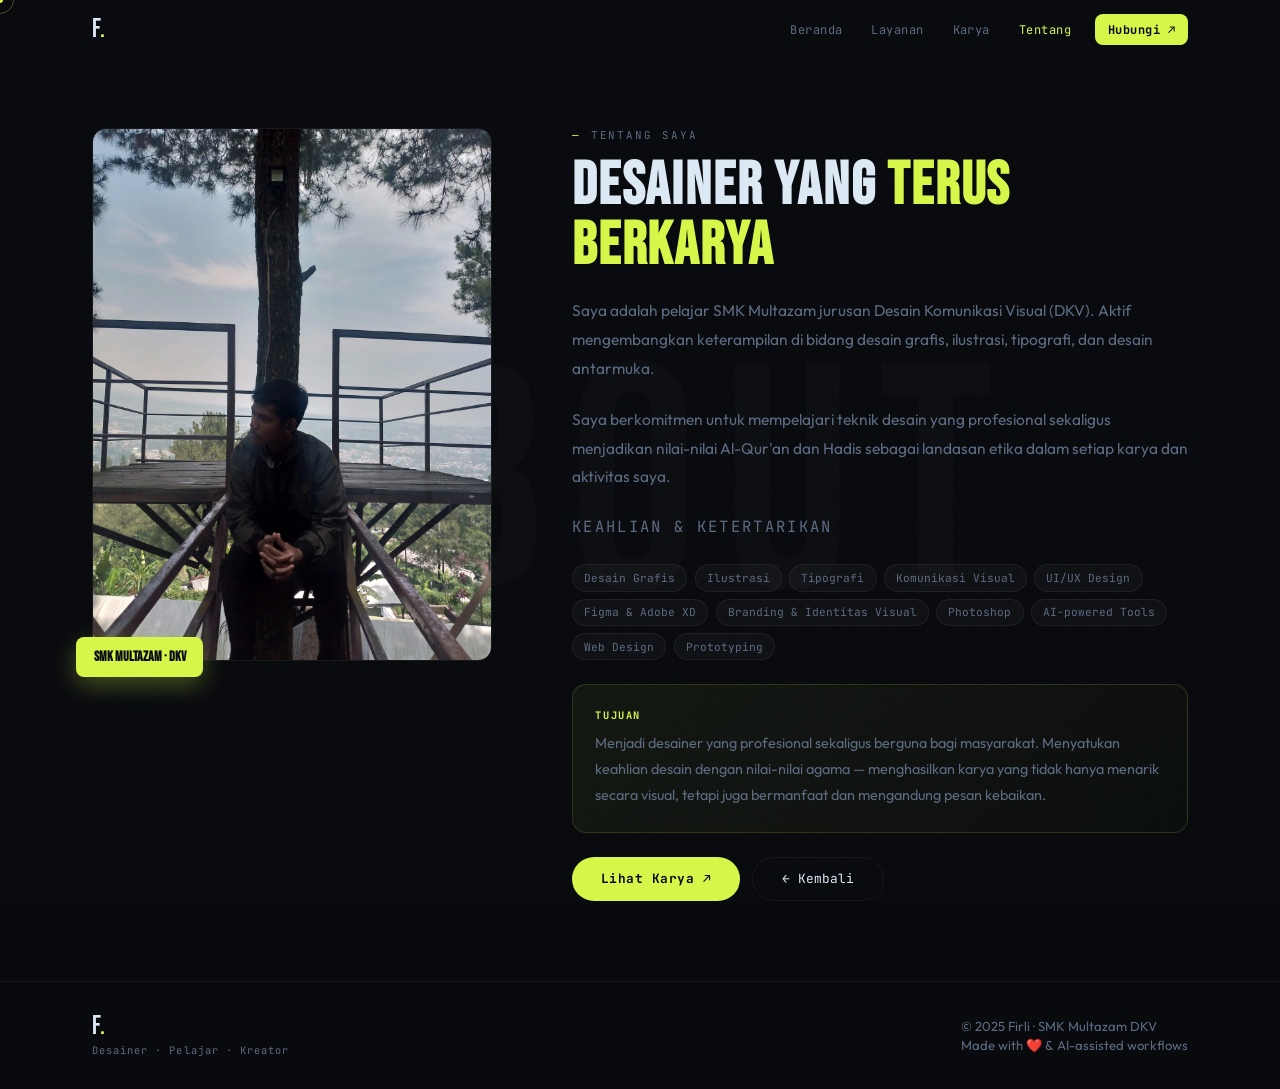
<file: about.html>
<!DOCTYPE html>
<html lang="id">
<head>
  <meta charset="utf-8" />
  <meta name="viewport" content="width=device-width, initial-scale=1" />
  <title>Tentang — Firli · SMK Multazam DKV</title>
  <link rel="icon" href="img2/favicon.png" />
  <link href="https://fonts.googleapis.com/css2?family=Bebas+Neue&family=Outfit:wght@300;400;500;600;700&family=JetBrains+Mono:wght@400;500;700&display=swap" rel="stylesheet">
  <link rel="stylesheet" href="style.css" />
  <style>
    .about-page { min-height:100vh; display:flex; align-items:center; padding:8rem 0 5rem; position:relative; }
    .ab-grid { display:grid; grid-template-columns:400px 1fr; gap:5rem; align-items:start; position:relative; z-index:1; }
    .ab-photo-wrap { position:relative; }
    .ab-photo-wrap img { width:100%; border-radius:var(--r); border:1px solid var(--brd); filter:grayscale(15%); }
    .ab-label { position:absolute; bottom:-1rem; left:-1rem; background:var(--lime); color:#080a0e; padding:.7rem 1.1rem; border-radius:var(--rs); font-family:var(--fd); font-weight:800; font-size:.9rem; box-shadow:0 8px 24px rgba(214,247,74,.3); }
    .ab-content h2 { font-family:var(--fd); font-size:clamp(2.5rem,5vw,3.75rem); letter-spacing:.03em; line-height:1; margin-bottom:1.25rem; }
    .ab-content h2 em { color:var(--lime); font-style:normal; }
    .ab-content p { color:var(--tx2); font-size:.97rem; line-height:1.85; margin-bottom:1.4rem; }
    .sk-title { font-family:var(--fm); font-size:.65rem; letter-spacing:.15em; text-transform:uppercase; color:var(--tx2); margin-bottom:.7rem; }
    .sk-tags { display:flex; flex-wrap:wrap; gap:.45rem; margin-bottom:1.5rem; }
    .sk-tags span { font-family:var(--fm); font-size:.7rem; background:var(--surf); border:1px solid var(--brd); color:var(--tx2); padding:.35rem .7rem; border-radius:100px; transition:border-color .2s,color .2s; }
    .sk-tags span:hover { border-color:rgba(214,247,74,.3); color:var(--lime); }
    .tujuan { background:linear-gradient(135deg,rgba(214,247,74,.06),rgba(214,247,74,.02)); border:1px solid rgba(214,247,74,.15); border-radius:var(--r); padding:1.4rem; margin:1.4rem 0; }
    .tujuan h4 { font-family:var(--fm); font-size:.65rem; letter-spacing:.15em; text-transform:uppercase; color:var(--lime); margin-bottom:.6rem; }
    .tujuan p { color:var(--tx2); font-size:.9rem; line-height:1.8; margin:0; }
    .ab-ctas { display:flex; gap:.75rem; flex-wrap:wrap; margin-top:1.5rem; }
    @media(max-width:900px) { .ab-grid { grid-template-columns:1fr; } .ab-photo-wrap { max-width:360px; } }
  </style>
</head>
<body>

<div class="noise" aria-hidden="true"></div>
<div id="cur" aria-hidden="true"></div>
<div id="cur2" aria-hidden="true"></div>

<header id="hdr" class="hdr on">
  <div class="wrap hdr-inner">
    <a href="index.html" class="logo">F<span>.</span></a>
    <nav id="nav" class="nav">
      <a href="index.html#hero"      class="nl">Beranda</a>
      <a href="index.html#services"  class="nl">Layanan</a>
      <a href="index.html#portfolio" class="nl">Karya</a>
      <a href="about.html"           class="nl" style="color:var(--lime)">Tentang</a>
      <a href="index.html#contact"   class="nl nl-cta">Hubungi ↗</a>
    </nav>
    <button id="nt" class="nt" aria-label="Menu" aria-expanded="false">
      <span></span><span></span>
    </button>
  </div>
</header>

<main>
  <section class="about-page">
    <div class="hero-bg-word" aria-hidden="true">ABOUT</div>
    <div class="wrap ab-grid">

      <div class="ab-photo-wrap">
        <img src="img2/designer.png" alt="Firli — SMK Multazam DKV"/>
        <div class="ab-label">SMK Multazam · DKV</div>
      </div>

      <div class="ab-content">
        <div class="sec-label"><span class="num">—</span> Tentang Saya</div>
        <h2>Desainer yang <em>terus berkarya</em></h2>

        <p>Saya adalah pelajar SMK Multazam jurusan Desain Komunikasi Visual (DKV). Aktif mengembangkan keterampilan di bidang desain grafis, ilustrasi, tipografi, dan desain antarmuka.</p>
        <p>Saya berkomitmen untuk mempelajari teknik desain yang profesional sekaligus menjadikan nilai-nilai Al-Qur'an dan Hadis sebagai landasan etika dalam setiap karya dan aktivitas saya.</p>

        <p class="sk-title">Keahlian & Ketertarikan</p>
        <div class="sk-tags">
          <span>Desain Grafis</span><span>Ilustrasi</span><span>Tipografi</span>
          <span>Komunikasi Visual</span><span>UI/UX Design</span><span>Figma & Adobe XD</span>
          <span>Branding & Identitas Visual</span><span>Photoshop</span>
          <span>AI-powered Tools</span><span>Web Design</span><span>Prototyping</span>
        </div>

        <div class="tujuan">
          <h4>Tujuan</h4>
          <p>Menjadi desainer yang profesional sekaligus berguna bagi masyarakat. Menyatukan keahlian desain dengan nilai-nilai agama — menghasilkan karya yang tidak hanya menarik secara visual, tetapi juga bermanfaat dan mengandung pesan kebaikan.</p>
        </div>

        <div class="ab-ctas">
          <a href="index.html#portfolio" class="btn-main">Lihat Karya ↗</a>
          <a href="index.html"           class="btn-sec">← Kembali</a>
        </div>
      </div>

    </div>
  </section>
</main>

<footer class="footer">
  <div class="wrap ft-inner">
    <div>
      <a href="index.html" class="logo">F<span>.</span></a>
      <p class="ft-tag">Desainer · Pelajar · Kreator</p>
    </div>
    <div class="ft-right">
      <p>&copy; 2025 Firli · SMK Multazam DKV</p>
      <p class="ft-made">Made with ❤️ &amp; AI-assisted workflows</p>
    </div>
  </div>
</footer>

<script src="script.js"></script>
</body>
</html>
</file>
<file: style.css>
/* ═══════════════════════════════════════
   FIRLI PORTFOLIO — style.css
   Aesthetic: Bold Editorial · Dark Raw
   ═══════════════════════════════════════ */

:root {
  --bg:     #080a0e;
  --bg2:    #0c1018;
  --bg3:    #111620;
  --brd:    rgba(255,255,255,0.06);
  --surf:   rgba(255,255,255,0.03);
  --tx:     #dde8f5;
  --tx2:    #5c6c80;
  --tx3:    #2a3445;
  --lime:   #d6f74a;   /* signature lime */
  --teal:   #3be8c8;
  --red:    #ff4747;
  --fd:     'Bebas Neue', sans-serif;
  --fm:     'JetBrains Mono', monospace;
  --fb:     'Outfit', sans-serif;
  --r:      14px;
  --rs:     8px;
  --W:      1160px;
  --ease:   cubic-bezier(.4,0,.2,1);
}

/* ── RESET ── */
*,*::before,*::after{box-sizing:border-box;margin:0;padding:0}
html{scroll-behavior:smooth;font-size:16px}
body{font-family:var(--fb);background:var(--bg);color:var(--tx);-webkit-font-smoothing:antialiased;overflow-x:hidden;cursor:none}
img{max-width:100%;display:block}
a{color:inherit;text-decoration:none}
button{cursor:none;font-family:inherit}

/* ── NOISE LAYER ── */
.noise{position:fixed;inset:0;pointer-events:none;z-index:1;
  background-image:url("data:image/svg+xml,%3Csvg viewBox='0 0 256 256' xmlns='http://www.w3.org/2000/svg'%3E%3Cfilter id='n'%3E%3CfeTurbulence type='fractalNoise' baseFrequency='0.9' numOctaves='4' stitchTiles='stitch'/%3E%3C/filter%3E%3Crect width='100%25' height='100%25' filter='url(%23n)' opacity='0.04'/%3E%3C/svg%3E");
  opacity:.4}

/* ── CURSOR ── */
#cur{position:fixed;width:6px;height:6px;background:var(--lime);border-radius:50%;pointer-events:none;z-index:9999;transform:translate(-50%,-50%);transition:transform .08s}
#cur2{position:fixed;width:28px;height:28px;border:1.5px solid rgba(214,247,74,.3);border-radius:50%;pointer-events:none;z-index:9998;transform:translate(-50%,-50%);transition:transform .14s,width .3s,height .3s,border-color .3s}
body.ch #cur2{width:52px;height:52px;border-color:rgba(214,247,74,.55)}
@media(max-width:768px){#cur,#cur2{display:none}body{cursor:auto}button{cursor:pointer}}

/* ── LOADER ── */
#loader{position:fixed;inset:0;background:var(--bg);display:flex;align-items:center;justify-content:center;z-index:9000;transition:opacity .7s var(--ease),visibility .7s var(--ease)}
#loader.hidden{opacity:0;visibility:hidden;pointer-events:none}
.loader-box{text-align:center}
.loader-letters{display:flex;gap:.15em;justify-content:center;margin-bottom:1.5rem}
.loader-letters span{font-family:var(--fd);font-size:4rem;color:var(--lime);letter-spacing:.1em;animation:lPop .6s var(--ease) both}
.loader-letters span:nth-child(1){animation-delay:.0s}
.loader-letters span:nth-child(2){animation-delay:.08s}
.loader-letters span:nth-child(3){animation-delay:.16s}
.loader-letters span:nth-child(4){animation-delay:.24s}
.loader-letters span:nth-child(5){animation-delay:.32s}
@keyframes lPop{from{opacity:0;transform:translateY(16px)}to{opacity:1;transform:translateY(0)}}
.loader-line{width:200px;height:2px;background:var(--bg3);border-radius:2px;margin:.75rem auto;overflow:hidden}
.loader-fill{height:100%;background:var(--lime);animation:lFill 1.3s var(--ease) forwards}
@keyframes lFill{to{width:100%}}
.loader-sub{font-family:var(--fm);font-size:.7rem;color:var(--tx2);letter-spacing:.15em;text-transform:uppercase;animation:lPop .5s .4s both}

/* ── LAYOUT ── */
.wrap{max-width:var(--W);margin:0 auto;padding:0 2rem}

/* ── HEADER ── */
.hdr{position:fixed;top:0;left:0;right:0;z-index:100;padding:.9rem 0;transition:background .35s var(--ease),backdrop-filter .35s}
.hdr.on{background:rgba(8,10,14,.88);backdrop-filter:blur(16px);border-bottom:1px solid var(--brd)}
.hdr-inner{display:flex;align-items:center;justify-content:space-between;gap:1.5rem}
.logo{font-family:var(--fd);font-size:1.6rem;letter-spacing:.02em;color:var(--tx);line-height:1}
.logo span{color:var(--lime)}
.nav{display:flex;align-items:center;gap:.2rem}
.nl{font-family:var(--fm);font-size:.75rem;letter-spacing:.04em;color:var(--tx2);padding:.45rem .8rem;border-radius:var(--rs);transition:color .2s,background .2s}
.nl:hover{color:var(--tx);background:var(--surf)}
.nl-cta{background:var(--lime);color:#080a0e;font-weight:700;margin-left:.5rem}
.nl-cta:hover{background:#e8ff60}
.nt{display:none;flex-direction:column;gap:5px;background:transparent;border:none;padding:4px}
.nt span{display:block;width:20px;height:2px;background:var(--tx);border-radius:2px;transition:transform .3s,opacity .3s}
.nt.on span:nth-child(1){transform:translateY(7px) rotate(45deg)}
.nt.on span:nth-child(2){opacity:0}

/* ── SECTION HELPERS ── */
.sec-label{display:flex;align-items:center;gap:.6rem;font-family:var(--fm);font-size:.68rem;text-transform:uppercase;letter-spacing:.18em;color:var(--tx2);margin-bottom:.9rem}
.num{color:var(--lime)}
.sec-title{font-family:var(--fd);font-size:clamp(2rem,5vw,3.6rem);letter-spacing:.02em;color:var(--tx);line-height:1.05;margin-bottom:1.5rem}
.sec-title em{color:var(--lime);font-style:italic}

/* ── BUTTONS ── */
.btn-main{display:inline-flex;align-items:center;gap:.5rem;font-family:var(--fm);font-size:.8rem;font-weight:700;letter-spacing:.04em;background:var(--lime);color:#080a0e;padding:.8rem 1.8rem;border-radius:100px;border:none;transition:background .2s,transform .2s,box-shadow .2s}
.btn-main:hover{background:#e8ff60;transform:translateY(-2px);box-shadow:0 8px 24px rgba(214,247,74,.2)}
.btn-sec{display:inline-flex;align-items:center;gap:.5rem;font-family:var(--fm);font-size:.8rem;color:var(--tx);border:1px solid var(--brd);padding:.8rem 1.8rem;border-radius:100px;transition:background .2s,border-color .2s}
.btn-sec:hover{background:var(--surf);border-color:rgba(255,255,255,.12)}
.btn-full{width:100%;justify-content:center;border-radius:var(--rs)}

/* ── HERO ── */
.hero{min-height:100vh;display:flex;align-items:center;padding:8rem 0 4rem;position:relative;overflow:hidden}
.hero-bg-word{position:absolute;top:50%;left:50%;transform:translate(-50%,-50%);font-family:var(--fd);font-size:clamp(10rem,25vw,26rem);color:rgba(255,255,255,.015);pointer-events:none;user-select:none;white-space:nowrap;letter-spacing:.08em}
.hero-grid{display:grid;grid-template-columns:1fr 380px;gap:4rem;align-items:center;position:relative;z-index:1}
.pill{display:inline-flex;align-items:center;gap:.45rem;font-family:var(--fm);font-size:.7rem;letter-spacing:.1em;text-transform:uppercase;background:rgba(214,247,74,.08);border:1px solid rgba(214,247,74,.2);color:var(--lime);padding:.4rem .9rem;border-radius:100px;margin-bottom:1.5rem}
.pill-dot{width:6px;height:6px;background:var(--lime);border-radius:50%;animation:blink 2s ease infinite}
@keyframes blink{0%,100%{opacity:1;transform:scale(1)}50%{opacity:.4;transform:scale(1.5)}}
.htitle{font-family:var(--fd);font-size:clamp(3rem,6.5vw,5.5rem);letter-spacing:.03em;line-height:1;margin-bottom:1.5rem}
.htitle em{color:var(--lime);font-style:normal}
.stroke-text{-webkit-text-stroke:2px var(--lime);color:transparent}
.hdesc{color:var(--tx2);font-size:1rem;line-height:1.8;max-width:480px;margin-bottom:2rem}
.hbtns{display:flex;gap:.75rem;flex-wrap:wrap;margin-bottom:1.75rem}
.tag-row{display:flex;gap:.5rem;flex-wrap:wrap;list-style:none;padding:0}
.tag-row li{font-family:var(--fm);font-size:.68rem;background:var(--surf);border:1px solid var(--brd);color:var(--tx2);padding:.3rem .65rem;border-radius:100px}

/* Profile card */
.profile-card{background:linear-gradient(145deg,rgba(255,255,255,.035),rgba(255,255,255,.008));border:1px solid var(--brd);border-radius:var(--r);overflow:hidden;box-shadow:0 24px 60px rgba(0,0,0,.55)}
.pc-img{position:relative;overflow:hidden}
.pc-img img{width:100%;height:280px;object-fit:cover;transition:transform .6s ease}
.profile-card:hover .pc-img img{transform:scale(1.04)}
.pc-glow{position:absolute;inset:0;background:linear-gradient(180deg,transparent 45%,var(--bg))}
.pc-body{padding:1.25rem}
.pc-row1{display:flex;align-items:center;justify-content:space-between;margin-bottom:1rem}
.pc-name{font-family:var(--fd);font-size:1.2rem;display:block}
.pc-role{font-size:.78rem;color:var(--tx2);margin-top:.2rem}
.pc-status{display:flex;align-items:center;gap:.35rem;font-family:var(--fm);font-size:.65rem;color:var(--teal);background:rgba(59,232,200,.08);border:1px solid rgba(59,232,200,.2);padding:.28rem .65rem;border-radius:100px}
.pc-status i{display:block;width:5px;height:5px;background:var(--teal);border-radius:50%;animation:blink 2s ease infinite}
.pc-stats{display:flex;background:var(--surf);border:1px solid var(--brd);border-radius:var(--rs);overflow:hidden;margin-bottom:1rem}
.pc-stats div{flex:1;text-align:center;padding:.65rem .4rem}
.pc-stats div+div{border-left:1px solid var(--brd)}
.pc-stats b{display:block;font-family:var(--fd);font-size:1.25rem;color:var(--tx)}
.pc-stats small{font-size:.65rem;color:var(--tx2)}
.pc-tools{display:flex;flex-wrap:wrap;gap:.35rem}
.pc-tools span{font-family:var(--fm);font-size:.62rem;background:rgba(214,247,74,.07);border:1px solid rgba(214,247,74,.15);color:var(--lime);padding:.22rem .55rem;border-radius:100px}

/* Scroll hint */
.scroll-hint{position:absolute;bottom:2.5rem;left:50%;transform:translateX(-50%);display:flex;flex-direction:column;align-items:center;gap:.5rem;font-family:var(--fm);font-size:.62rem;color:var(--tx2);letter-spacing:.18em;text-transform:uppercase}
.sh-line{width:1px;height:36px;background:linear-gradient(to bottom,var(--tx2),transparent);animation:shPulse 2s ease infinite}
@keyframes shPulse{0%,100%{opacity:.35}50%{opacity:1}}

/* ── TICKER ── */
.ticker{border-top:1px solid var(--brd);border-bottom:1px solid var(--brd);background:var(--bg2);padding:.85rem 0;overflow:hidden}
.ticker-track{display:flex;animation:tick 24s linear infinite;white-space:nowrap}
.ticker-track span{font-family:var(--fm);font-size:.72rem;color:var(--tx2);letter-spacing:.1em;padding-right:3rem}
@keyframes tick{from{transform:translateX(0)}to{transform:translateX(-50%)}}

/* ── SERVICES ── */
.services{padding:6rem 0}
.sv-grid{display:grid;grid-template-columns:repeat(3,1fr);gap:1.2rem;margin-top:2rem}
.sv-card{position:relative;background:var(--bg2);border:1px solid var(--brd);border-radius:var(--r);padding:2rem;transition:border-color .3s,transform .3s,box-shadow .3s;overflow:hidden;outline:none}
.sv-card::before{content:'';position:absolute;inset:0;background:linear-gradient(135deg,rgba(214,247,74,.04),transparent);opacity:0;transition:opacity .3s}
.sv-card:hover,.sv-card:focus-visible{border-color:rgba(214,247,74,.22);transform:translateY(-4px);box-shadow:0 16px 40px rgba(0,0,0,.3)}
.sv-card:hover::before,.sv-card:focus-visible::before{opacity:1}
.sv-ico{width:44px;height:44px;margin-bottom:1.5rem}
.sv-ico img{width:100%;height:100%;object-fit:contain;filter:brightness(0) invert(1) opacity(.5)}
.sv-n{font-family:var(--fm);font-size:.65rem;color:var(--lime);letter-spacing:.1em;margin-bottom:.65rem;display:block}
.sv-card h3{font-family:var(--fd);font-size:1.25rem;color:var(--tx);margin-bottom:.65rem}
.sv-card p{font-size:.88rem;color:var(--tx2);line-height:1.75}
.sv-arr{position:absolute;top:1.5rem;right:1.5rem;color:var(--tx3);font-size:1.1rem;transition:color .2s,transform .2s}
.sv-card:hover .sv-arr{color:var(--lime);transform:translate(2px,-2px)}

/* ── PORTFOLIO ── */
.portfolio{padding:6rem 0}
.port-header{display:flex;align-items:flex-end;justify-content:space-between;gap:1.5rem;flex-wrap:wrap;margin-bottom:2.5rem}
.filters{display:flex;gap:.45rem;flex-wrap:wrap}
.f{font-family:var(--fm);font-size:.68rem;letter-spacing:.06em;background:transparent;border:1px solid var(--brd);color:var(--tx2);padding:.42rem .85rem;border-radius:100px;transition:all .2s}
.f.active,.f:hover{background:var(--lime);border-color:var(--lime);color:#080a0e;font-weight:700}

.port-grid{display:grid;grid-template-columns:repeat(3,1fr);gap:1.2rem}

.pi{border-radius:var(--r);border:1px solid var(--brd);overflow:hidden;transition:border-color .3s,transform .3s}
.pi:hover{border-color:rgba(214,247,74,.2);transform:translateY(-3px)}
.pi-img{position:relative;overflow:hidden}
.pi-img img{width:100%;height:300px;object-fit:cover;display:block;transition:transform .55s ease}
.pi:hover .pi-img img{transform:scale(1.06)}
.pi-ov{position:absolute;inset:0;background:rgba(8,10,14,.78);backdrop-filter:blur(6px);display:flex;flex-direction:column;justify-content:flex-end;padding:1.4rem;opacity:0;transition:opacity .3s}
.pi:hover .pi-ov{opacity:1}
.pi-tag{font-family:var(--fm);font-size:.62rem;color:var(--lime);letter-spacing:.1em;text-transform:uppercase;margin-bottom:.4rem;display:block}
.pi-ov h4{font-family:var(--fd);font-size:1.2rem;color:var(--tx);margin-bottom:.3rem}
.pi-ov p{font-size:.8rem;color:var(--tx2);margin-bottom:.75rem}
.pi-btn{display:inline-flex;align-items:center;font-family:var(--fm);font-size:.7rem;background:var(--lime);color:#080a0e;font-weight:700;padding:.4rem .9rem;border-radius:100px;border:none;transition:background .2s;cursor:none;align-self:flex-start;text-decoration:none}
.pi-btn:hover{background:#e8ff60}
.pi-foot{padding:.9rem 1.1rem;background:var(--bg2);display:flex;align-items:center;justify-content:space-between}
.pi-foot h4{font-family:var(--fd);font-size:.95rem}
.pi-foot span{font-family:var(--fm);font-size:.62rem;color:var(--tx2)}

/* Live cards */
.pi-live-img{height:300px}
.live-card{width:100%;height:100%;display:flex;flex-direction:column;align-items:center;justify-content:center;gap:1rem;padding:2rem;transition:transform .55s ease}
.pi:hover .live-card{transform:scale(1.03)}
.lc-icon{font-size:3rem;filter:drop-shadow(0 4px 12px rgba(0,0,0,.5))}
.lc-info{text-align:center}
.lc-badge{display:inline-block;font-family:var(--fm);font-size:.62rem;color:#4ade80;background:rgba(74,222,128,.1);border:1px solid rgba(74,222,128,.25);padding:.22rem .6rem;border-radius:100px;margin-bottom:.5rem}
.lc-info h4{font-family:var(--fd);font-size:1.3rem;color:var(--tx);margin-bottom:.2rem}
.lc-info p{font-size:.8rem;color:var(--tx2);margin-bottom:.4rem}
.lc-info code{font-family:var(--fm);font-size:.62rem;color:var(--teal);background:rgba(59,232,200,.07);border:1px solid rgba(59,232,200,.15);padding:.2rem .55rem;border-radius:100px}

/* ── ABOUT STRIP ── */
.about-strip{padding:6rem 0;background:var(--bg2);border-top:1px solid var(--brd);border-bottom:1px solid var(--brd)}
.as-grid{display:grid;grid-template-columns:1fr 360px;gap:5rem;align-items:center}
.as-text p{color:var(--tx2);font-size:1rem;line-height:1.85;margin-bottom:2rem}
.as-frame{position:relative}
.as-frame img{width:100%;border-radius:var(--r);border:1px solid var(--brd);filter:grayscale(15%)}
.as-badge{position:absolute;bottom:-1rem;right:-1rem;background:var(--lime);color:#080a0e;padding:.65rem 1rem;border-radius:var(--rs);text-align:center;box-shadow:0 8px 24px rgba(214,247,74,.3)}
.as-badge span{display:block;font-family:var(--fm);font-size:.6rem;font-weight:700}
.as-badge strong{display:block;font-family:var(--fd);font-size:.95rem;margin:.1rem 0}

/* ── CONTACT ── */
.contact{padding:6rem 0}
.ct-grid{display:grid;grid-template-columns:1fr 1fr;gap:5rem;align-items:start}
.ct-title{margin-bottom:.75rem}
.ct-desc{color:var(--tx2);font-size:.95rem;line-height:1.8;margin-bottom:1.75rem}
.ct-info{list-style:none;display:flex;flex-direction:column;gap:.65rem;margin-bottom:1.75rem}
.ct-info li{display:flex;align-items:center;gap:1rem}
.ct-info li span{font-family:var(--fm);font-size:.65rem;color:var(--tx2);min-width:56px;letter-spacing:.05em;text-transform:uppercase}
.ct-info li a,.ct-info li b{font-size:.92rem;color:var(--tx);font-weight:400}
.ct-info li a:hover{color:var(--lime)}
.ct-social{display:flex;gap:.6rem;flex-wrap:wrap}
.ct-social a{font-family:var(--fm);font-size:.68rem;border:1px solid var(--brd);color:var(--tx2);padding:.42rem .85rem;border-radius:100px;transition:border-color .2s,color .2s}
.ct-social a:hover{border-color:var(--lime);color:var(--lime)}
.ct-form{display:flex;flex-direction:column;gap:.9rem}
.f2{display:grid;grid-template-columns:1fr 1fr;gap:.9rem}
.fg{display:flex;flex-direction:column;gap:.35rem}
.fg label{font-family:var(--fm);font-size:.62rem;color:var(--tx2);letter-spacing:.1em;text-transform:uppercase}
.fg input,.fg textarea{background:var(--bg2);border:1px solid var(--brd);border-radius:var(--rs);padding:.8rem 1rem;color:var(--tx);font-family:var(--fb);font-size:.88rem;outline:none;resize:none;transition:border-color .2s}
.fg input:focus,.fg textarea:focus{border-color:rgba(214,247,74,.38)}
.fg input::placeholder,.fg textarea::placeholder{color:var(--tx3)}

/* ── FOOTER ── */
.footer{border-top:1px solid var(--brd);padding:2rem 0}
.ft-inner{display:flex;align-items:center;justify-content:space-between;flex-wrap:wrap;gap:1.5rem}
.ft-tag{font-family:var(--fm);font-size:.65rem;color:var(--tx2);letter-spacing:.1em;margin-top:.2rem}
.ft-right p{font-size:.82rem;color:var(--tx2)}
.ft-made{font-size:.72rem;color:var(--tx3);margin-top:.2rem}

/* ── MODAL ── */
.modal{position:fixed;inset:0;z-index:200;display:none;align-items:center;justify-content:center}
.modal[aria-hidden="false"]{display:flex}
.modal-bg{position:absolute;inset:0;background:rgba(8,10,14,.92);backdrop-filter:blur(10px)}
.modal-box{position:relative;z-index:1;background:var(--bg2);border:1px solid var(--brd);border-radius:var(--r);max-width:820px;width:92%;max-height:92vh;overflow:auto;box-shadow:0 32px 80px rgba(0,0,0,.7);animation:mIn .3s var(--ease)}
@keyframes mIn{from{opacity:0;transform:scale(.95)}to{opacity:1;transform:scale(1)}}
.modal-x{position:absolute;top:1rem;right:1rem;background:var(--surf);border:1px solid var(--brd);color:var(--tx);width:34px;height:34px;border-radius:50%;display:flex;align-items:center;justify-content:center;transition:background .2s}
.modal-x:hover{background:rgba(255,255,255,.08)}
.modal-body{display:flex;flex-direction:column}
.modal-img img{width:100%;max-height:420px;object-fit:contain;border-radius:var(--r) var(--r) 0 0;background:#0c1018}
.modal-info{padding:1.5rem}
.modal-tag{font-family:var(--fm);font-size:.65rem;color:var(--lime);letter-spacing:.12em;text-transform:uppercase;display:block;margin-bottom:.45rem}
.modal-info h3{font-family:var(--fd);font-size:1.5rem;margin-bottom:.5rem}
.modal-info p{color:var(--tx2);font-size:.88rem;line-height:1.75;margin-bottom:1.2rem}
.modal-nav{display:flex;gap:.65rem}
.modal-nav button{font-family:var(--fm);font-size:.72rem;background:var(--surf);border:1px solid var(--brd);color:var(--tx);padding:.45rem .9rem;border-radius:100px;transition:border-color .2s,color .2s}
.modal-nav button:hover{border-color:var(--lime);color:var(--lime)}

/* ── REVEAL ANIMATIONS ── */
[data-r]{opacity:0;transform:translateY(20px);transition:opacity .65s var(--ease),transform .65s var(--ease)}
[data-r].vis{opacity:1;transform:translateY(0)}

/* ── RESPONSIVE ── */
@media(max-width:1024px){
  .hero-grid{grid-template-columns:1fr;max-width:580px;margin:0 auto}
  .profile-card{display:none}
  .port-grid{grid-template-columns:repeat(2,1fr)}
  .sv-grid{grid-template-columns:repeat(2,1fr)}
  .as-grid{grid-template-columns:1fr}
  .ct-grid{grid-template-columns:1fr}
}
@media(max-width:768px){
  .nav{display:none;flex-direction:column;position:fixed;inset:0;background:var(--bg);padding:6rem 2rem 2rem;z-index:90;gap:.5rem}
  .nav.open{display:flex}
  .nl{font-size:1.1rem;padding:.75rem 1rem}
  .nt{display:flex;z-index:91}
  .port-header{flex-direction:column;align-items:flex-start}
  .port-grid{grid-template-columns:1fr}
  .sv-grid{grid-template-columns:1fr}
  .f2{grid-template-columns:1fr}
}
@media(max-width:480px){
  .hero{padding:7rem 0 3rem}
  .htitle{font-size:3rem}
  .stroke-text{-webkit-text-stroke-width:1.5px}
}
</file>
